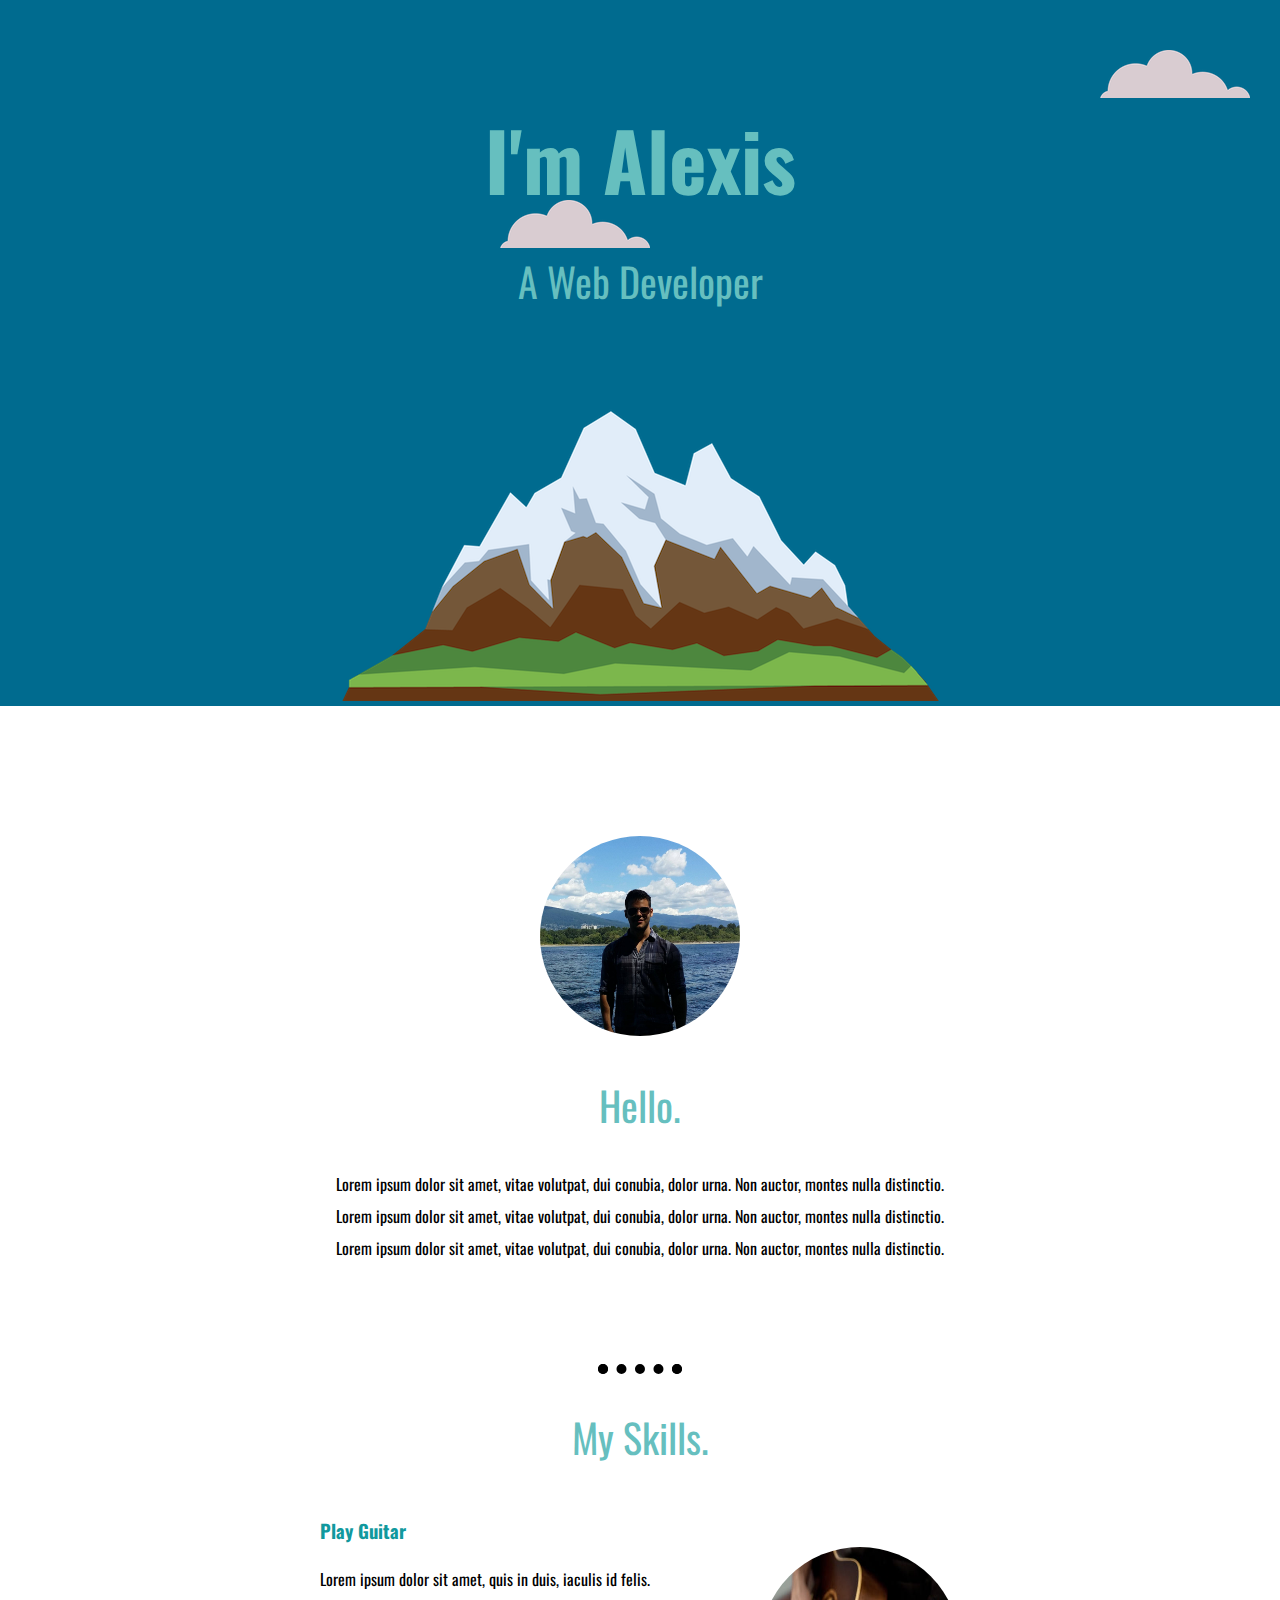
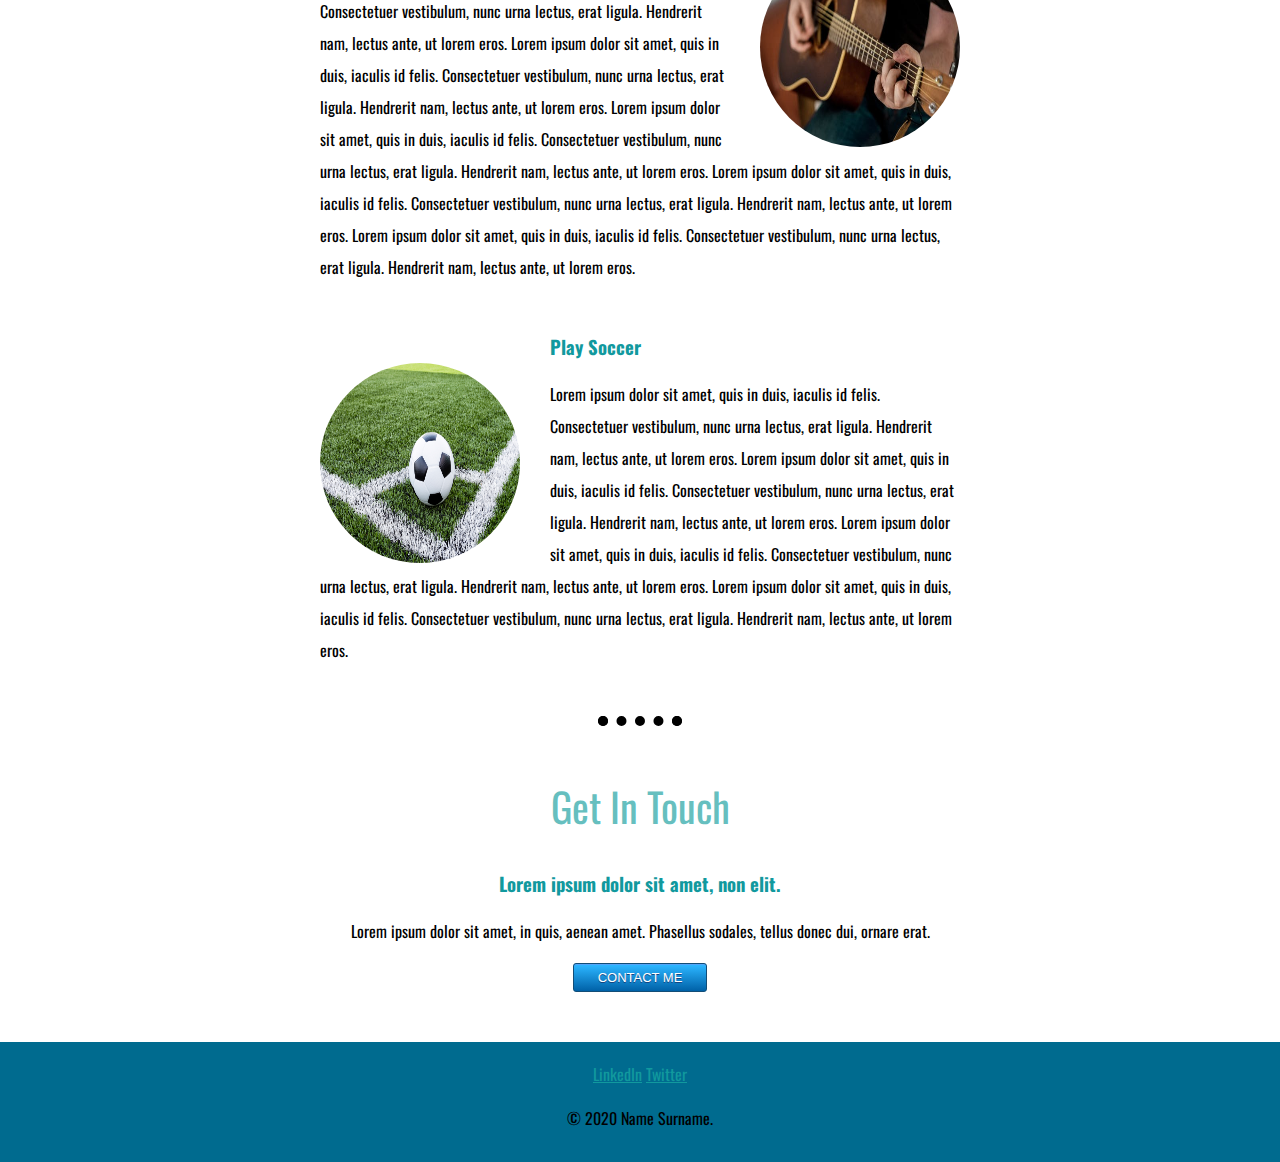
<file: project3-upgradePersonalSite/index.html>
<!DOCTYPE html>
<html lang="en" dir="ltr">
  <head>
    <meta charset="utf-8">
    <title>My personal Site</title>
    <link href="https://fonts.googleapis.com/css2?family=Oswald:wght@200;300;400;500;600;700&display=swap" rel="stylesheet">
    <link rel="stylesheet" href="css/styles.css">
    <link rel="icon" href="favicon.ico">
  </head>
  <body>

    <div class="top-container">
      <img class="top-cloud" src="images/cloud.png" alt="">
      <h1>I'm Alexis</h1>
      <h2>A Web Developer</h2>
      <img class="bottom-cloud" src="images/cloud.png" alt="">
      <img src="images/mountain.png" alt="">
    </div>

    <div class="middle-container">
      <div class="profile-container">
        <img class="pic "src="images/yo.jpg" alt="picture of me">
        <h2>Hello.</h2>
        <p>
          Lorem ipsum dolor sit amet, vitae volutpat, dui conubia, dolor urna. Non auctor, montes nulla distinctio.
           Lorem ipsum dolor sit amet, vitae volutpat, dui conubia, dolor urna. Non auctor, montes nulla distinctio.
           Lorem ipsum dolor sit amet, vitae volutpat, dui conubia, dolor urna. Non auctor, montes nulla distinctio.
         </p>
      </div>
      <hr>
      <div class="skills">
        <h2>My Skills.</h2>
        <div class="skill-row">
          <img class="pic" id="guitarImg" src="images/guitar.jpeg" alt="">
          <h3>Play Guitar</h3>
          <p>
            Lorem ipsum dolor sit amet, quis in duis, iaculis id felis. Consectetuer vestibulum, nunc urna lectus, erat ligula. Hendrerit nam, lectus ante, ut lorem eros.
             Lorem ipsum dolor sit amet, quis in duis, iaculis id felis. Consectetuer vestibulum, nunc urna lectus, erat ligula. Hendrerit nam, lectus ante, ut lorem eros.
             Lorem ipsum dolor sit amet, quis in duis, iaculis id felis. Consectetuer vestibulum, nunc urna lectus, erat ligula. Hendrerit nam, lectus ante, ut lorem eros.
             Lorem ipsum dolor sit amet, quis in duis, iaculis id felis. Consectetuer vestibulum, nunc urna lectus, erat ligula. Hendrerit nam, lectus ante, ut lorem eros.
             Lorem ipsum dolor sit amet, quis in duis, iaculis id felis. Consectetuer vestibulum, nunc urna lectus, erat ligula. Hendrerit nam, lectus ante, ut lorem eros.
           </p>
        </div>
        <div class="skill-row">
          <img class="pic" id="soccerImg" src="images/soccer.jpg" alt="">
          <h3>Play Soccer</h3>
          <p class="skill-desc">
            Lorem ipsum dolor sit amet, quis in duis, iaculis id felis. Consectetuer vestibulum, nunc urna lectus, erat ligula. Hendrerit nam, lectus ante, ut lorem eros.
             Lorem ipsum dolor sit amet, quis in duis, iaculis id felis. Consectetuer vestibulum, nunc urna lectus, erat ligula. Hendrerit nam, lectus ante, ut lorem eros.
             Lorem ipsum dolor sit amet, quis in duis, iaculis id felis. Consectetuer vestibulum, nunc urna lectus, erat ligula. Hendrerit nam, lectus ante, ut lorem eros.
             Lorem ipsum dolor sit amet, quis in duis, iaculis id felis. Consectetuer vestibulum, nunc urna lectus, erat ligula. Hendrerit nam, lectus ante, ut lorem eros.

           </p>
         </div>
      </div>
      <hr>
      <div class="contact-me">
        <h2>Get In Touch</h2>
        <h3>Lorem ipsum dolor sit amet, non elit.</h3>
        <p>Lorem ipsum dolor sit amet, in quis, aenean amet. Phasellus sodales, tellus donec dui, ornare erat.</p>
        <a class="myButton" href="mailto:name@email.com">CONTACT ME</a>
      </div>
    </div>

    <div class="bottom-container">
      <a class="footer-link" href="https://www.linkedin.com/">LinkedIn</a>
      <a class="footer-link" href="https://twitter.com/">Twitter</a>
      <p>© 2020 Name Surname.</p>
    </div>

  </body>
</html>
</file>
<file: project3-upgradePersonalSite/css/styles.css>
body{
  margin: 0;
  text-align: center;
  font-family: 'Oswald', sans-serif;
  color:
  /*2.  font-size: 2em;  */
}

h1{
  font-size: 500%;   /* 1. Fontsize */
  margin: 0 auto 0 auto;
  width: 30%;
  color: #66BFBF;
}

h2{
  font-size: 2.50rem;
  color: #66BFBF;
  font-weight: normal;
}

h3, a{
  color: #11999E;
}

p{
    line-height: 2;
}

hr{
  border: dotted black 10px;
  border-bottom: none;
  width: 5%
}

.pic{
  border-radius: 100px;
  margin-top: 30px;
  height: 200px;
  width: 200px;
}

.top-container{
  background-color: #006b8f;
  padding-top: 100px;
}

.profile-container{
  width: 50%;
  margin: 100px auto;
}

.bottom-container{
  background-color: #006b8f;
  height: 100px;
  padding-top: 20px;
}

.skill-row{
  width: 50%;
  margin: 50px auto;
  text-align: left;
}

.top-cloud{
  position: absolute;
  left: 1100px;
  top: 50px;
}

.bottom-cloud{
  position: absolute;
  left: 500px;
  top: 200px;
}

.contact-me{
  margin: 50px auto;
}

.myButton {
	box-shadow:inset 0px 1px 0px 0px #54a3f7;
	background:linear-gradient(to bottom, #2bb5ff 5%, #0061a7 100%);
	background-color:#2bb5ff;
	border-radius:3px;
	border:1px solid #124d77;
	display:inline-block;
	cursor:pointer;
	color:#ffffff;
	font-family:Arial;
	font-size:13px;
	padding:6px 24px;
	text-decoration:none;
	text-shadow:0px 1px 0px #154682;
}
.myButton:hover {
	background:linear-gradient(to bottom, #0061a7 5%, #2bb5ff 100%);
	background-color:#0061a7;
}
.myButton:active {
	position:relative;
	top:1px;
}


/* .skill-desc{
  clear: left;
} */

#guitarImg{
  float: right;
  margin-left: 30px;
}

#soccerImg{
  float: left;
  margin-right: 30px;
}
</file>
